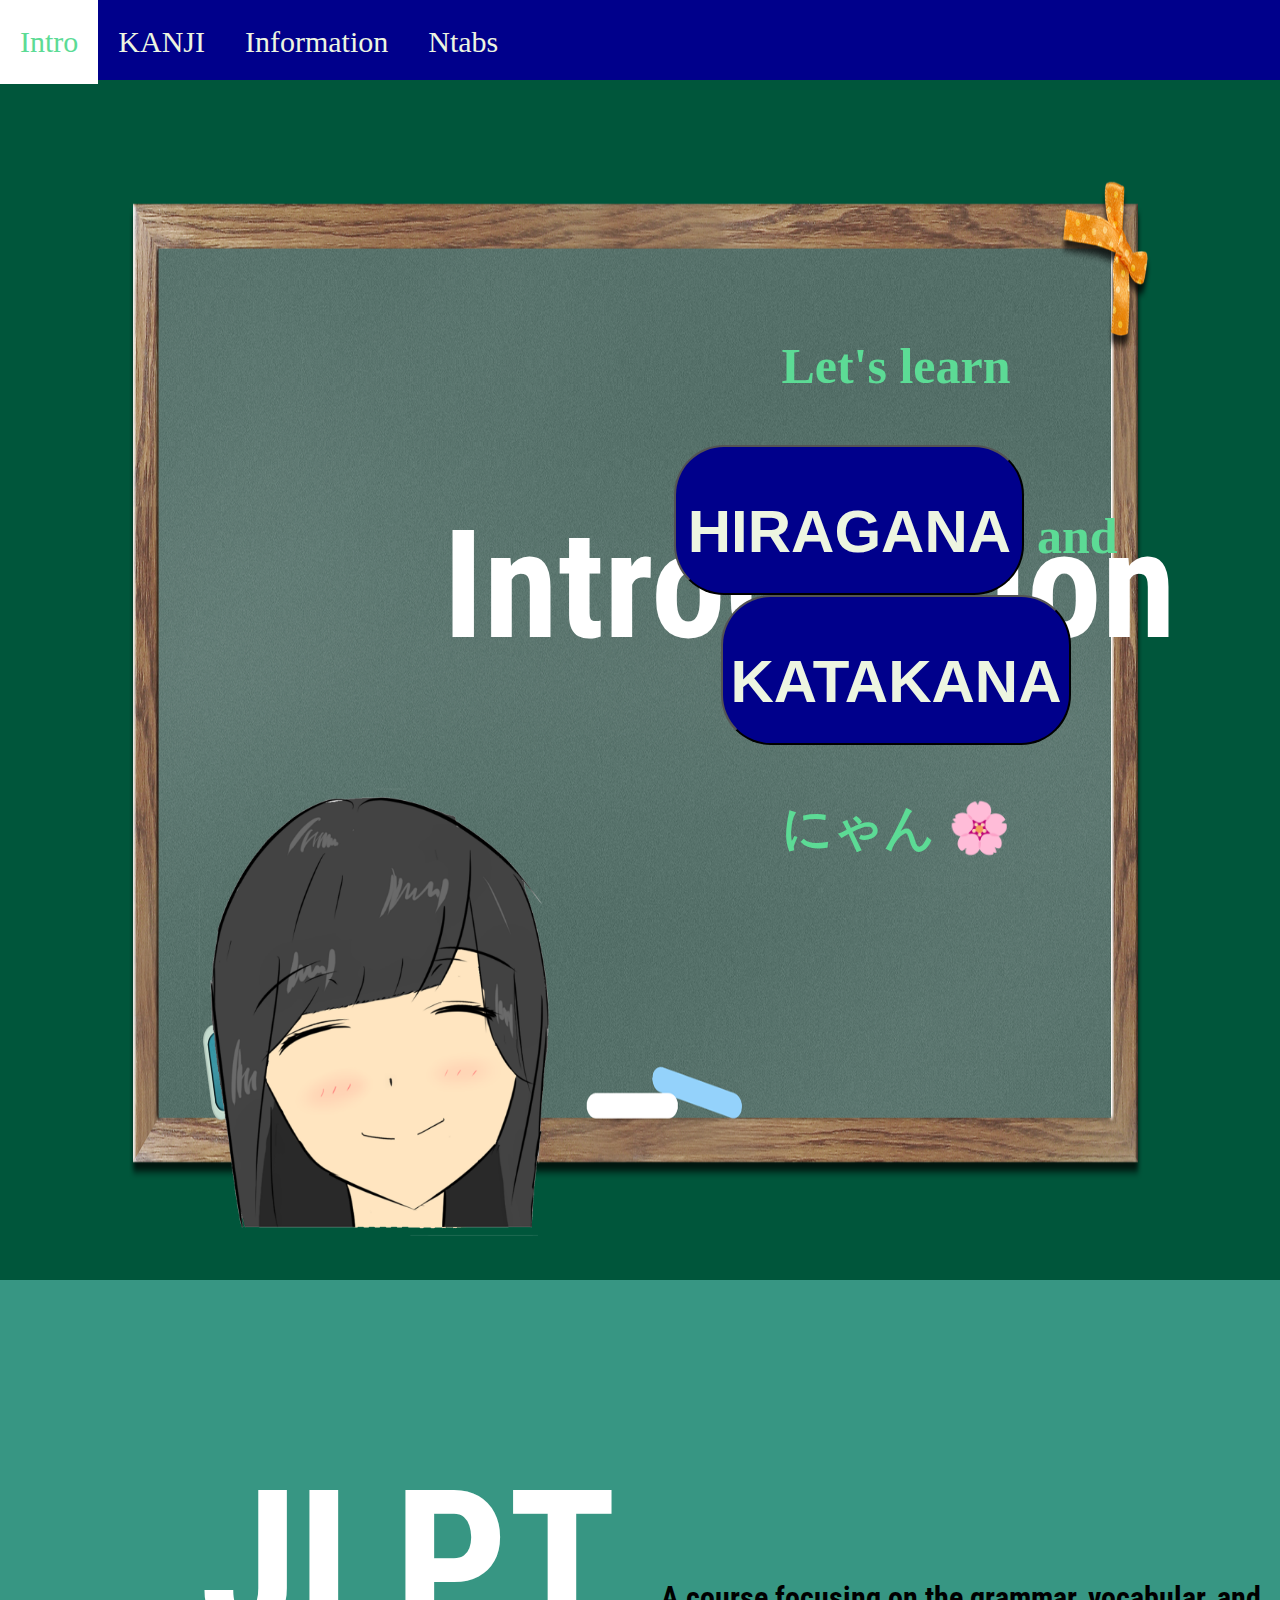
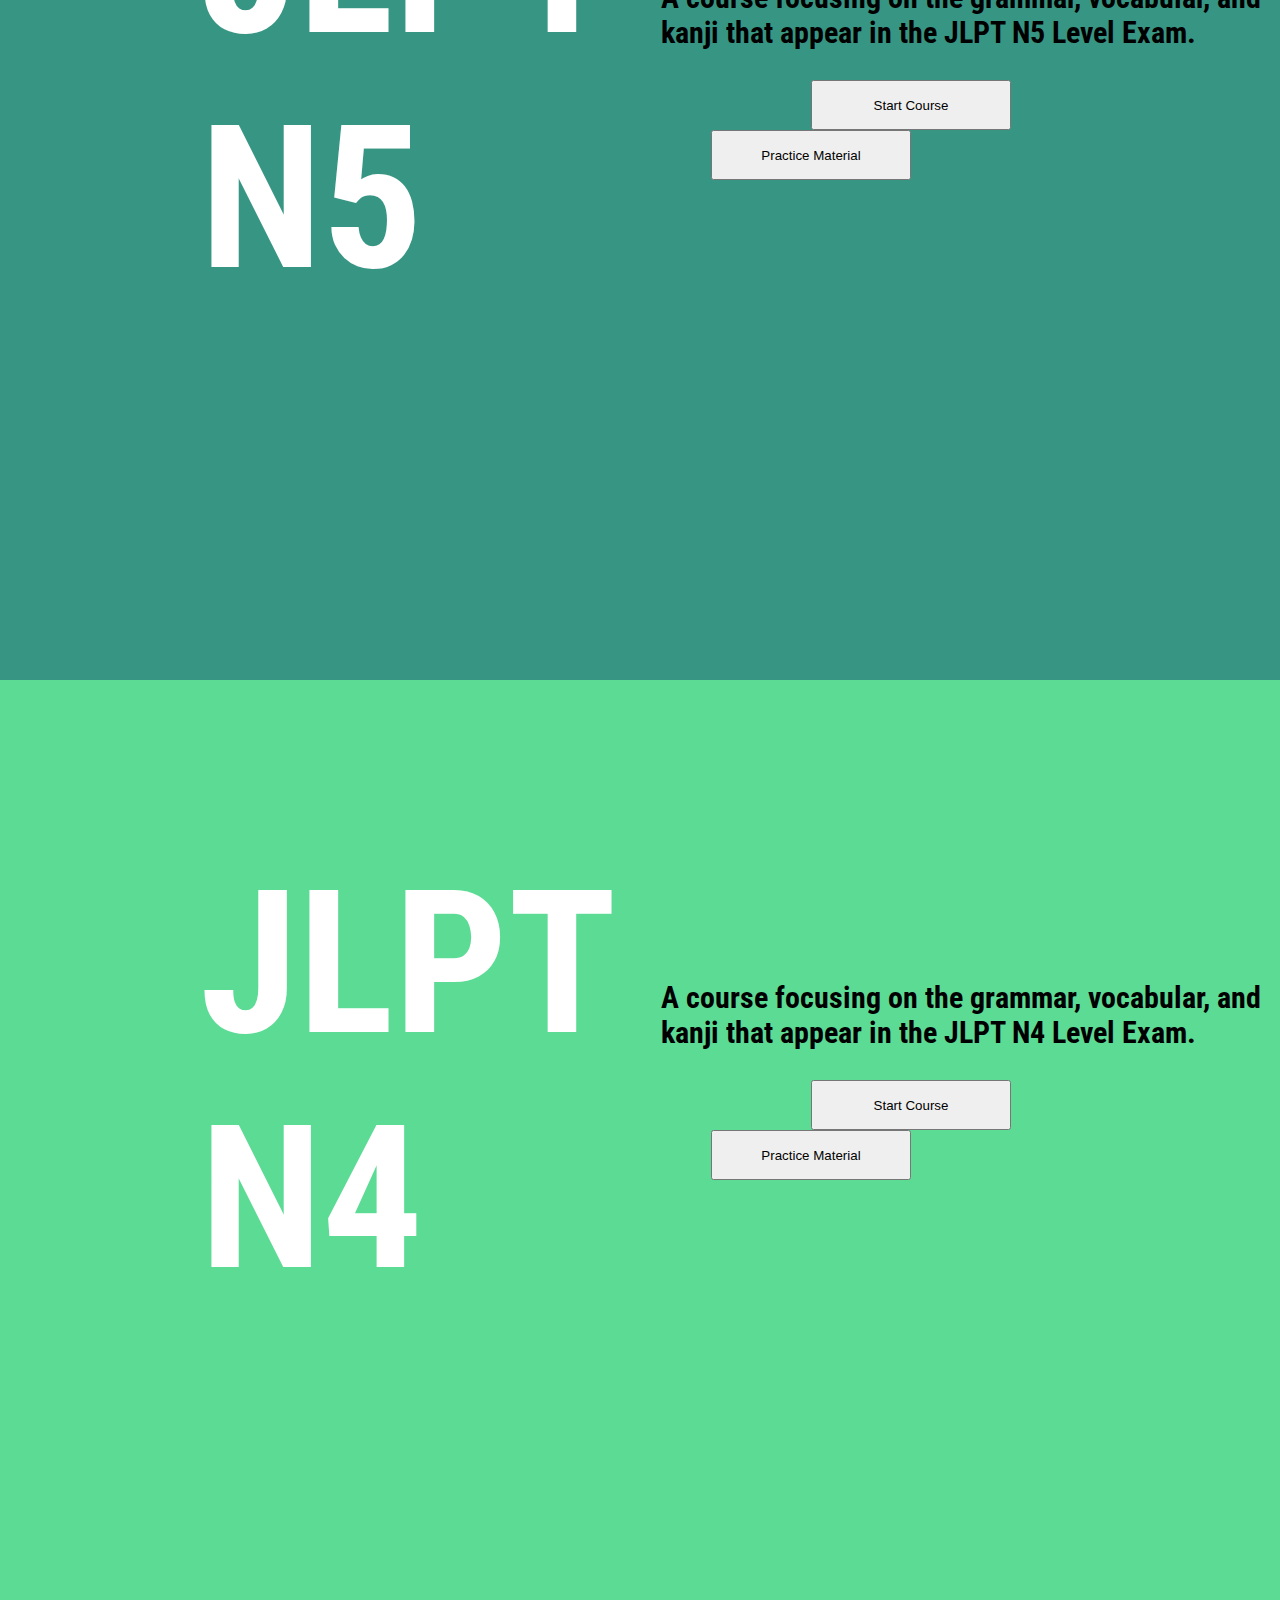
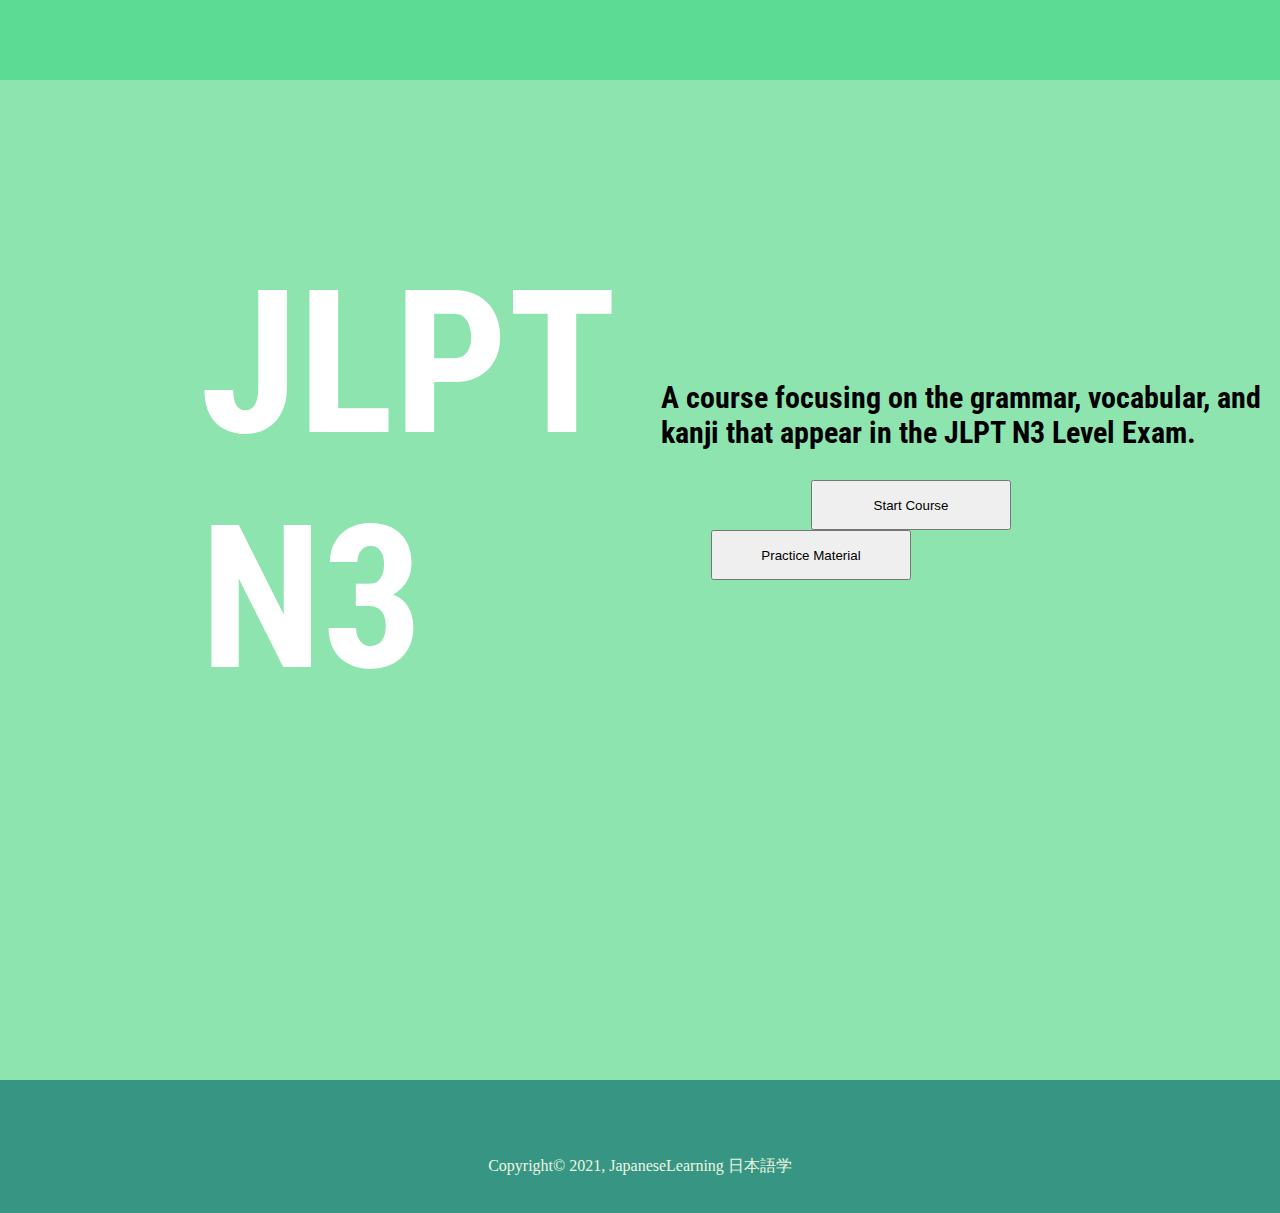
<file: index.html>
﻿
<!DOCTYPE html>
<html lang="en">
<head>
    <link rel="preconnect" href="https://fonts.gstatic.com">
    <link href="https://fonts.googleapis.com/css2?family=Roboto+Condensed:wght@300&display=swap" rel="stylesheet">
    <link rel="stylesheet" type="text/css" href="styles.css">
    <meta charset="UTF-8">
    <meta http-equiv="X-UA-Compatible" content="IE=edge">
    <meta name="viewport" content="width=device-width, initial-scale=1.0">
    <title>Nihon-Go Prototype</title>

    <link rel="stylesheet" type="text/css" href="styles.css">
</head>
<body>
    <nav id="navBar">
        <a href="Intro.html">Intro</a>
        <a href="Kanji.html"> KANJI</a>
        <a href="">Information</a>
        <div class="dropdown">
            <button class="dropbtn">
                Ntabs
                <i class="fa fa-caret-down"></i>
            </button>
            <div class="dropdown-content">
                <a href="#">N5</a>
                <a href="#">N4</a>
                <a href="#">N3</a>
            </div>
        </div>
    </nav>
    <script src="java.js"></script>
    <!-- This is Intro -->

    <section id="Intro">
        <div id="intro-container" class="sectionPadding">
            <!--implement date-->
            <div class="intro-left">
                
                <h1 class="IntroTitle">Introduction</h1>
                <img src="Aya-transparent.png" alt="ayachan" width="444" height="480">
            </div>

            <div class="intro-right">
                <p>
                    <h2 class="beginner">
                        Let's learn<p>
                    <a href="https://upload.wikimedia.org/wikipedia/commons/thumb/2/28/Table_hiragana.svg/768px-Table_hiragana.svg.png" target="_blank">
                    <button class="hika"><h2 class="hkfont">Hiragana</h2>
                    </button></a> and

                    <a href="https://upload.wikimedia.org/wikipedia/commons/thumb/0/0d/Table_katakana.svg/768px-Table_katakana.svg.png" target="_blank">
                    <button class="hika"><h2 class="hkfont">Katakana</h2>
                    </button></a>
                </p>
                にゃん &#127800;
                </h2>
                </p>
            </div>

        </div>
    </section>


    <!-- What we teach -->
    <!--<section class="sectionPadding">
        <div id="x-container">
            <h2 class="title">What We Teach You</h2>
            <ul>
                <div class="x-indent">
                    <li>Grammar</li>
                    <li>Vocabulary</li>
                    <li>Kanji</li>
                    <li>Useful Expressions</li>
                    <li>Reading Comprehension</li>
                    <li>Listening Comprehension</li>
                </div>
            </ul>
        </div>
    </section>

    <!-This is N5 -->

    <section id="N5">
        <div id="n5-container" class="sectionPadding">
            <h2 class="title">JLPT N5</h2>
            <div>
                <p class="titledescription"> A course focusing on the grammar, vocabular, and kanji that appear in the JLPT N5 Level Exam.</p>
                <button class="Nbutton">Start Course</button>
                <button class="PracticeButton">Practice Material</button>
                


            </div>

            
        </div>
        
    </section>

    <!-- This is N4 -->

    <section id="N4">
        <div id="n4-container" class="sectionPadding">
            <h2 class="title"> JLPT N4</h2>
            <div>
                <p class="titledescription"> A course focusing on the grammar, vocabular, and kanji that appear in the JLPT N4 Level Exam.</p>
                <button class="Nbutton">Start Course</button>
                <button class="PracticeButton">Practice Material</button>


            </div>
            
           
        </div>
    </section>

    <!-- This is N3 -->

    <section id="N3">
        <div id="n3-container" class="sectionPadding">
            <h2 class="title"> JLPT N3</h2>
            <div>
                <p class="titledescription"> A course focusing on the grammar, vocabular, and kanji that appear in the JLPT N3 Level Exam.</p>
                <button class="Nbutton">Start Course</button>
                <button class="PracticeButton">Practice Material</button>

            </div>
            
            
        </div>

    </section>


    <!-- Copyright Section -->

    <footer id="bottom-of-page">
        <div class="bottom">
            <p id="copyright">Copyright&copy; 2021, JapaneseLearning 日本語学</p>
        </div>




    </footer>



</body>
</html>
</file>
<file: styles.css>
body{
    /*background-color :rgb(255,177,177);*/
    background-color:#379683;
    height: 1400px;
    margin:0;
}
.sectionPadding{
    height: 1000px;
}
#logo{
    text-align: center;
}

nav{
    width: 100%;
    background-color: #00008B;
    height: 80px;
    display: flex;
    flex-wrap:wrap ;

}
nav a{
    display: block;
    float:left;
    color: #EDF5E1;;
    font-size: 30px;
    text-align: center;
    text-decoration: none;
    font-size: 30px;
    padding-left: 20px;
    padding-right: 20px;
    padding-top: 25px;
    padding-bottom: 25px;

}
nav a:hover{
    background-color: white;
    color: #5CDB95;

}
.sticky {
    position: fixed;
    top: 0;
    width: 100%;
  }
  .dropdown {
    float: left;
  }
  
  .dropdown .dropbtn {
    font-size: 30px;  
    border: none;
    outline: none;
    color: #EDF5E1;;
    padding-left: 20px;
    padding-right: 20px;
    padding-top: 25px;
    padding-bottom: 25px;
    background-color: inherit;
    font-family: inherit;
    margin: 0;
  }
  
  .navbar a:hover, .dropdown:hover .dropbtn {
    background-color: white;
    color: #5CDB95;
  }
  
  .dropdown-content {
    display: none;
    position: absolute;
    background-color: #00008B;
    min-width: 160px;
    box-shadow: 0px 8px 16px 0px rgba(0,0,0,0.2);
    z-index: 1;
  }
  
  .dropdown-content a {
    float: none;
    color: #EDF5E1;
    padding: 12px 16px;
    text-decoration: none;
    display: block;
    text-align: left;
  }
  
  .dropdown-content a:hover {
    background-color: #ddd;
    color: #5CDB95;
  }
  
  .dropdown:hover .dropdown-content {
    display: block;
  }
  




















.clr{
    clear:both;
}

.PracticeButton
{
    height:50px;
    width:200px;
    margin-left:100px;
}

.Nbutton{
    height:50px;
    width: 200px;
    margin-left:200px;

}
.title{
    margin-bottom: 0px;
    margin-left:200px;
    font-family: 'Roboto Condensed', sans-serif;
    color:white;
    font-size: 200px;
   
}

.IntroTitle{
    padding: 100px 100px 0px 300px;
    font-family: 'Roboto Condensed', sans-serif;
    color:white;
    font-size: 150px; 

}

.titledescription{
    margin-left:50px;
    margin-top: 300px;
    font-family:'Roboto Condensed', sans-serif;
    font-size: 30px;
    color: black;

}
#Intro{
    background-color:  #00563B;
}

#intro-container {
    margin-top: 200px;
    padding-top: 200px;
    background-image: url('blackboard.png');
    background-color: #00563B;
    background-repeat: no-repeat;
    background-position: center;
    background-size: 100% 1000px;
    margin: auto;
    width: 80%;
    font-weight: bold;
    display: flex;
    justify-content: space-evenly;
}

.hika {
    width: 350px;
    height: 150px;
    background-color: #00008B;
    display: inline-block;
    border-radius: 50px 50px;
    color: #EDF5E1;
    text-transform: uppercase;
}

.beginner {
    text-align: center;
    font-family: cursive;
    color: #5CDB95;
    font-size: 50px;
}

.hkfont {
    color: #EDF5E1;
    font-size: 60px;
}

.intro-left {
    float: left;
    width: 50%;
    padding: 15px;
    padding-top: 17px;
    box-sizing: border-box;
    color: #05386B;
    font-size: 20px;
    text-align: center;
}

.intro-right {
    float: right;
    width: 50%;
    padding: 15px;
    text-align: center;
}


#n5-container{
    background-color:#379683;
    margin: auto;
    width: 100%;
    font-weight:bold;
    display:flex;
    justify-content: space-evenly;

}

#n4-container{
    background-color:#5CDB95;
    margin: auto;
    width: 100%;
    font-weight:bold;
    display:flex;
    justify-content: space-evenly;

}



#n3-container{
     background-color:#8EE4AF;
    margin: auto;
    width: 100%;
    font-weight:bold;
    display:flex;
    justify-content: space-evenly;

}

.indent{
    text-indent: 5%;

}

.spacing{
    line-height:1.6em;
}

.arrow{
    color:#EDF5E1;
}

.center{
    text-align: center;
}
.learn{
    width: 110px;
    height:35px;
    background-color: #00008B;
    display:inline-block;
    border-radius: 50px 500px;
    color:#EDF5E1;
    text-transform: uppercase;
}

.practice{
    width: 110px;
    height:35px;
    background-color: #00008B;
    display:inline-block;
    border-radius: 500px 50px;
    color:#EDF5E1;
    text-transform: uppercase;

}

.side{
    width: 50%;
    margin: -300px 50%;
    padding: 5px;
}

.bottom{
    background-color: #379683;
    padding:20px;
    margin-top:40px;
    height:fit-content;
}

#copyright{
    text-align:center;
    color:#EDF5E1;
}

#x-container{
    background-color:#379683;
}

.x-indent{
    text-indent: 42%;
}

#x-container ul{
    padding:0;
    padding-left:10px;
    color:#05386B;
    font-size: 20px;
    font-weight: bold;
}

#x-container li:before{
    content: "\1F338";
}
</file>
